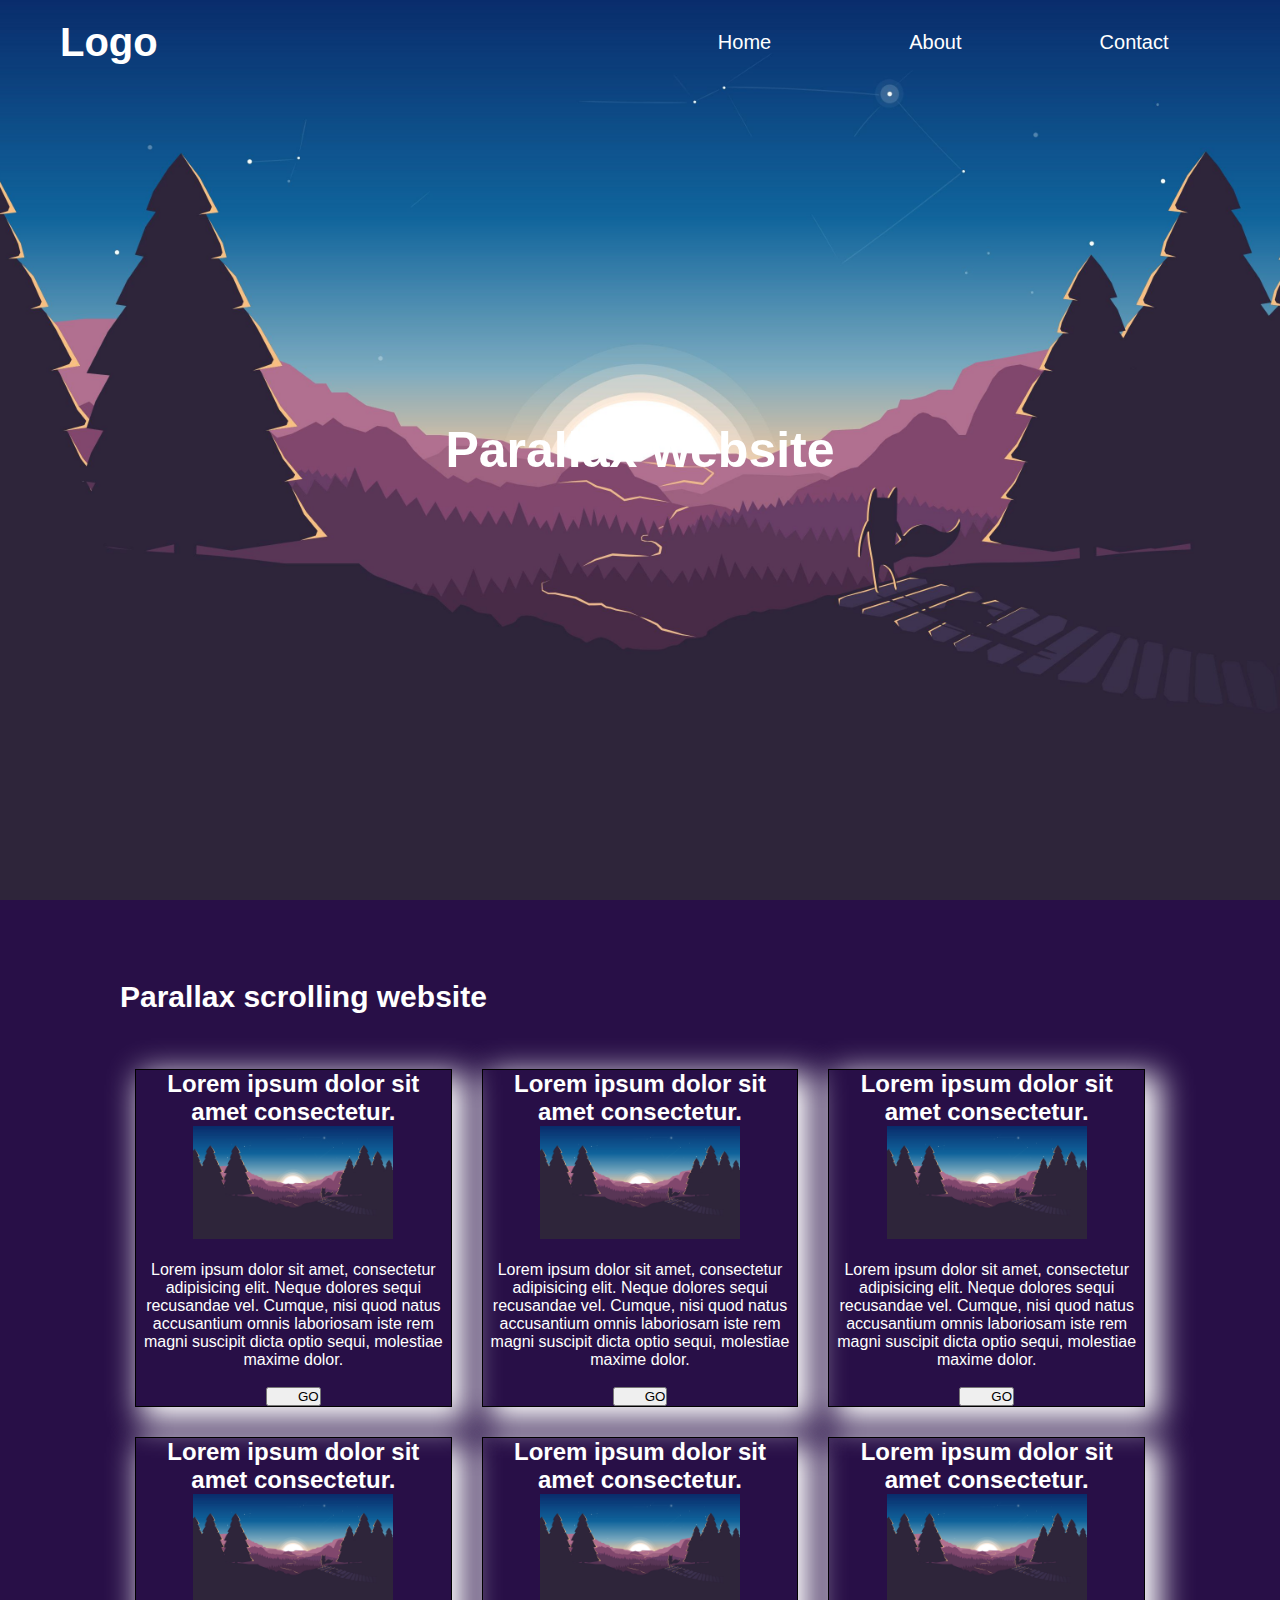
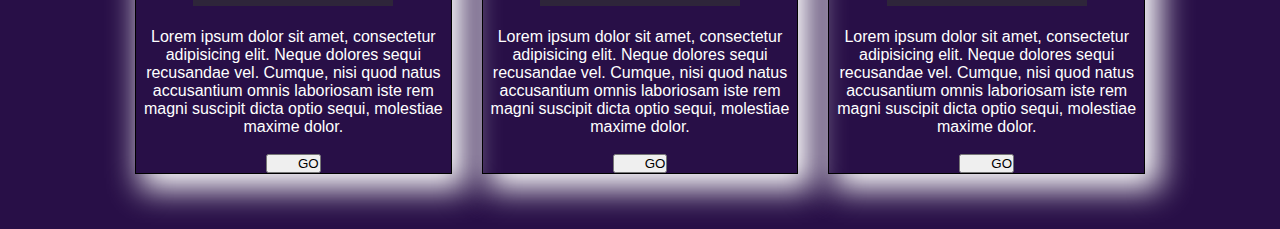
<file: index.html>
<!DOCTYPE html>
<html lang="en">
	<head>
		<meta charset="UTF-8" />
		<meta name="viewport" content="width=device-width, initial-scale=1.0" />
		<link rel="stylesheet" href="./style/style.css" />
		<title>Document</title>
	</head>
	<body>
		<header>
			<nav>
				<h1>Logo</h1>
				<span>
					<a href="./index.html" class="active">Home</a>
					<a href="./index_about.html">About</a>
					<a href="./index_contact.html">Contact</a>
				</span>
			</nav>
		</header>
		<section class="background" id="background">
			<h1 id="H1">Parallax website</h1>
		</section>
		<section class="About">
			<h1>Parallax scrolling website</h1>
			<section class="card">
				<div class="card_01 c-001">
					<h2>Lorem ipsum dolor sit amet consectetur.</h2>
					<img width="200" src="./img/background.jpg" alt="">
					<p>Lorem ipsum dolor sit amet, consectetur adipisicing elit. Neque dolores sequi recusandae vel. Cumque, nisi quod natus accusantium omnis laboriosam iste rem magni suscipit dicta optio sequi, molestiae maxime dolor.</p>
					<button>GO</button>
				</div>
				<div class="card_01 c-002">
					<h2>Lorem ipsum dolor sit amet consectetur.</h2>
					<img width="200" src="./img/background.jpg" alt="">
					<p>Lorem ipsum dolor sit amet, consectetur adipisicing elit. Neque dolores sequi recusandae vel. Cumque, nisi quod natus accusantium omnis laboriosam iste rem magni suscipit dicta optio sequi, molestiae maxime dolor.</p>
					<button>GO</button>
				</div>
				<div class="card_01">
					<h2>Lorem ipsum dolor sit amet consectetur.</h2>
					<img width="200" src="./img/background.jpg" alt="">
					<p>Lorem ipsum dolor sit amet, consectetur adipisicing elit. Neque dolores sequi recusandae vel. Cumque, nisi quod natus accusantium omnis laboriosam iste rem magni suscipit dicta optio sequi, molestiae maxime dolor.</p>
					<button>GO</button>
				</div>
				<div class="card_01">
					<h2>Lorem ipsum dolor sit amet consectetur.</h2>
					<img width="200" src="./img/background.jpg" alt="">
					<p>Lorem ipsum dolor sit amet, consectetur adipisicing elit. Neque dolores sequi recusandae vel. Cumque, nisi quod natus accusantium omnis laboriosam iste rem magni suscipit dicta optio sequi, molestiae maxime dolor.</p>
					<button>GO</button>
				</div>
				<div class="card_01">
					<h2>Lorem ipsum dolor sit amet consectetur.</h2>
					<img width="200" src="./img/background.jpg" alt="">
					<p>Lorem ipsum dolor sit amet, consectetur adipisicing elit. Neque dolores sequi recusandae vel. Cumque, nisi quod natus accusantium omnis laboriosam iste rem magni suscipit dicta optio sequi, molestiae maxime dolor.</p>
					<button>GO</button>
				</div>
				<div class="card_01">
					<h2>Lorem ipsum dolor sit amet consectetur.</h2>
					<img width="200" src="./img/background.jpg" alt="">
					<p>Lorem ipsum dolor sit amet, consectetur adipisicing elit. Neque dolores sequi recusandae vel. Cumque, nisi quod natus accusantium omnis laboriosam iste rem magni suscipit dicta optio sequi, molestiae maxime dolor.</p>
					<button>GO</button>
				</div>
			</section>
		</section>
		<script src="./main.js"></script>
	</body>
</html>
</file>
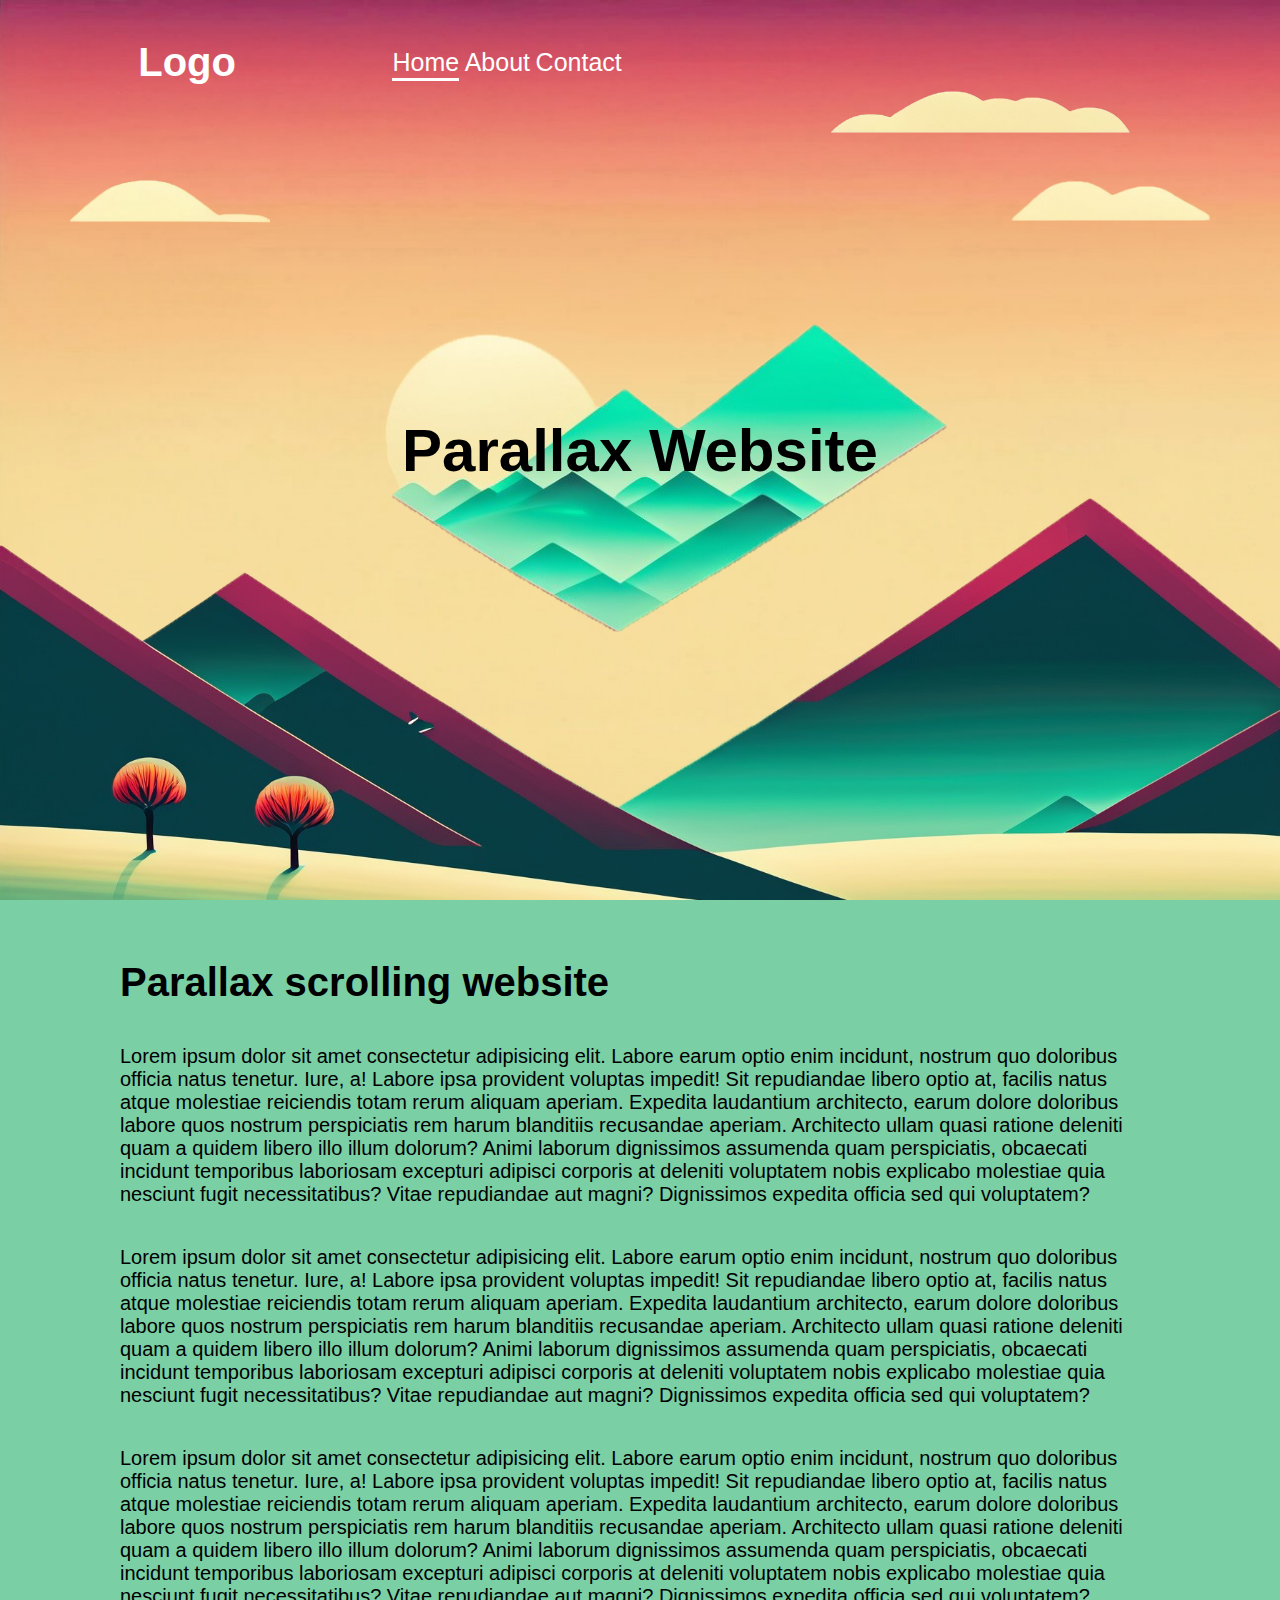
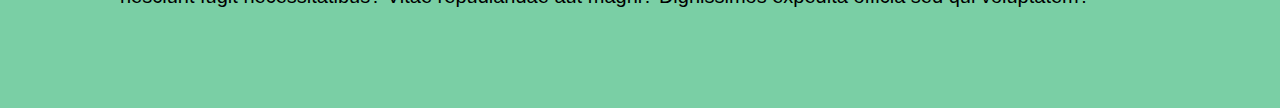
<file: index_about.html>
<!DOCTYPE html>
<html lang="en">
	<head>
		<meta charset="UTF-8" />
		<meta name="viewport" content="width=device-width, initial-scale=1.0" />
		<title>Document</title>
		<link rel="stylesheet" href="./style/style-about.css" />
	</head>
	<body>
		<header>
			<nav>
				<h1>Logo</h1>
				<span>
					<a href="./index.html" class="active">Home</a>
					<a href="./index_about.html">About</a>
					<a href="./index_contact.html">Contact</a>
				</span>
			</nav>
		</header>
		<section class="Home">
			<h1>Parallax Website</h1>
			<img
				src="././img/frontMountain.png"
				draggable="false"
				class="frontMountain"
				alt=""
			/>
			<img
				src="./img/backMountain.png"
				draggable="false"
				class="backMountain"
				alt=""
			/>
			<img src="./img/rightCloud.png" draggable="false" class="rightCloud" alt="" />
			<img
				src="./img/rightCloud-2.png"
				draggable="false"
				class="rightCloud-2"
				alt=""
			/>
			<img src="./img/leftCloud.png" draggable="false" class="leftCloud" alt="" />
		</section>
		<section class="About">
			<h1>Parallax scrolling website</h1>
			<p>
				Lorem ipsum dolor sit amet consectetur adipisicing elit. Labore earum
				optio enim incidunt, nostrum quo doloribus officia natus tenetur. Iure,
				a! Labore ipsa provident voluptas impedit! Sit repudiandae libero optio
				at, facilis natus atque molestiae reiciendis totam rerum aliquam
				aperiam. Expedita laudantium architecto, earum dolore doloribus labore
				quos nostrum perspiciatis rem harum blanditiis recusandae aperiam.
				Architecto ullam quasi ratione deleniti quam a quidem libero illo illum
				dolorum? Animi laborum dignissimos assumenda quam perspiciatis,
				obcaecati incidunt temporibus laboriosam excepturi adipisci corporis at
				deleniti voluptatem nobis explicabo molestiae quia nesciunt fugit
				necessitatibus? Vitae repudiandae aut magni? Dignissimos expedita
				officia sed qui voluptatem?
			</p>
			<p>
				Lorem ipsum dolor sit amet consectetur adipisicing elit. Labore earum
				optio enim incidunt, nostrum quo doloribus officia natus tenetur. Iure,
				a! Labore ipsa provident voluptas impedit! Sit repudiandae libero optio
				at, facilis natus atque molestiae reiciendis totam rerum aliquam
				aperiam. Expedita laudantium architecto, earum dolore doloribus labore
				quos nostrum perspiciatis rem harum blanditiis recusandae aperiam.
				Architecto ullam quasi ratione deleniti quam a quidem libero illo illum
				dolorum? Animi laborum dignissimos assumenda quam perspiciatis,
				obcaecati incidunt temporibus laboriosam excepturi adipisci corporis at
				deleniti voluptatem nobis explicabo molestiae quia nesciunt fugit
				necessitatibus? Vitae repudiandae aut magni? Dignissimos expedita
				officia sed qui voluptatem?
			</p>
			<p>
				Lorem ipsum dolor sit amet consectetur adipisicing elit. Labore earum
				optio enim incidunt, nostrum quo doloribus officia natus tenetur. Iure,
				a! Labore ipsa provident voluptas impedit! Sit repudiandae libero optio
				at, facilis natus atque molestiae reiciendis totam rerum aliquam
				aperiam. Expedita laudantium architecto, earum dolore doloribus labore
				quos nostrum perspiciatis rem harum blanditiis recusandae aperiam.
				Architecto ullam quasi ratione deleniti quam a quidem libero illo illum
				dolorum? Animi laborum dignissimos assumenda quam perspiciatis,
				obcaecati incidunt temporibus laboriosam excepturi adipisci corporis at
				deleniti voluptatem nobis explicabo molestiae quia nesciunt fugit
				necessitatibus? Vitae repudiandae aut magni? Dignissimos expedita
				officia sed qui voluptatem?
			</p>
		</section>
		<script src="./main.js"></script>
	</body>
</html>
</file>
<file: style/style.css>
*{
    padding: 0px;
    margin: 0px;
    font-family: sans-serif;
}
body{
    overflow-x: hidden;
}
.background{
    min-height: 100vh;
    background-image: url(./../img/background.jpg);
    background-size: 1600px;
    background-position: 50% 100%;
    display: flex;
    justify-content: center;
    align-items: center;

}
.background h1{
    display: inline;
    font-size: 50px;
    color: white;
}
header nav{
    display: flex;
    justify-content: space-between;
    align-items: center;
    font-size: 20px;
    padding: 20px 60px;
    color: white;
    position: absolute;
    width: 92%;
}
header nav span{
    width: 50%;
    display: flex;
    justify-content: space-around;
}
header nav span a{
    color: white;
    text-decoration:none;
    position: relative;
}
@keyframes beforeAnimation {
    0%{
        width: 0%;
        transform: translateX(-50%);
    }
    100%{
        width: 100%;
        transform: translateX(0%);
    }
}
header nav span a::before{
    content: "";
    background-color: white;
    width: 100%;
    height: 2px;
    position: absolute;
    bottom: -5px;
    left: 0px;
    display: none;
    animation: beforeAnimation .5s;
}
header nav span a:hover::before{
    display: unset;
}
.About{
    background-color: #280f47;
    color: white;
    padding: 40px 120px;
    font-size: 16px;
}
.About h1{
    padding:40px 0px;
    font-size: 30px;
}
.About p{
    padding: 18px 0px;
}
.card{
    display: flex;
    flex-wrap: wrap;
    justify-content: center;
    align-items: center;
}
.c-001{ 
    
}
.c-002{
    
} 
.card_01{
    flex: 1 1 30%;
    border: 1px solid #000;
    text-align: center;
    /* padding: 3px; */
    margin: 15px;
    box-shadow: 10px 10px 30px 5px;
    animation: card 3s linear 1 ;
}
@keyframes card {
    0%{ transform: translate(-1000px);

    }
    100%{
        transform: translate(0px);

    }
}
button{
    padding-left: 30px;
    text-align: center;
    
}
</file>
<file: style/style-about.css>
*{
    font-family: sans-serif;
    margin: 0;
    padding: 0;
}
body{
    overflow-x: hidden;
}
header{
    color: white;
    position: absolute;
    top: 0;
    left: 0;
    width: 100%;
    display: flex;
    justify-content: space-between;
    align-items: center;
    padding: 40px 60px;
    font-size: 20px;
    z-index: 2;
}
header nav{
    margin-right: 50px;
    width: 50%;
    display: flex;
    justify-content: space-around;
    align-items: center;
}
header nav a{
    position: relative;
    text-decoration: none;
    color: white;
    font-size: 25px;
}
header nav a::before{
    content: "";
    width: 0%;
    height: 2.6px;
    background-color: white;
    position: absolute;
    right: 0;
    bottom: -5px;
    transition: .3s;
}
header nav a:hover::before{
    left: 0;
    width: 100%;
}
.active::before{
    width: 100%;
}
.Home{
    background-image: url(./../img/background.png);
    background-size: cover;
    min-height: 100vh;
    overflow: hidden;
    position: relative;
    display: flex;
    justify-content: center;
    align-items: center;
}
.Home h1{
    position: absolute;
    font-size: 60px;
    z-index: 2;
}
.Home img{
    position: absolute;
}
.frontMountain{
    width: 100%;
    bottom: 0;
    left: 0;
    z-index: 2;
}
.backMountain{
    width: 44%;
    left: 30%;
    top: 36%;
}
.rightCloud{
    right: 150px;
    top: 90px;
    width: 300px;
}
.rightCloud-2{
    right: 70px;
    top: 180px;
    width: 200px;
}
.leftCloud{
    left: 70px;
    top: 180px;
    width: 200px;
}
.About{
    z-index: 2;
    background-color: #7acfa5;
    padding: 60px 120px;
}
.About h1{
    font-size: 40px;
}
.About p{
    font-size: 20px;
    margin: 40px 0px;
}
</file>
